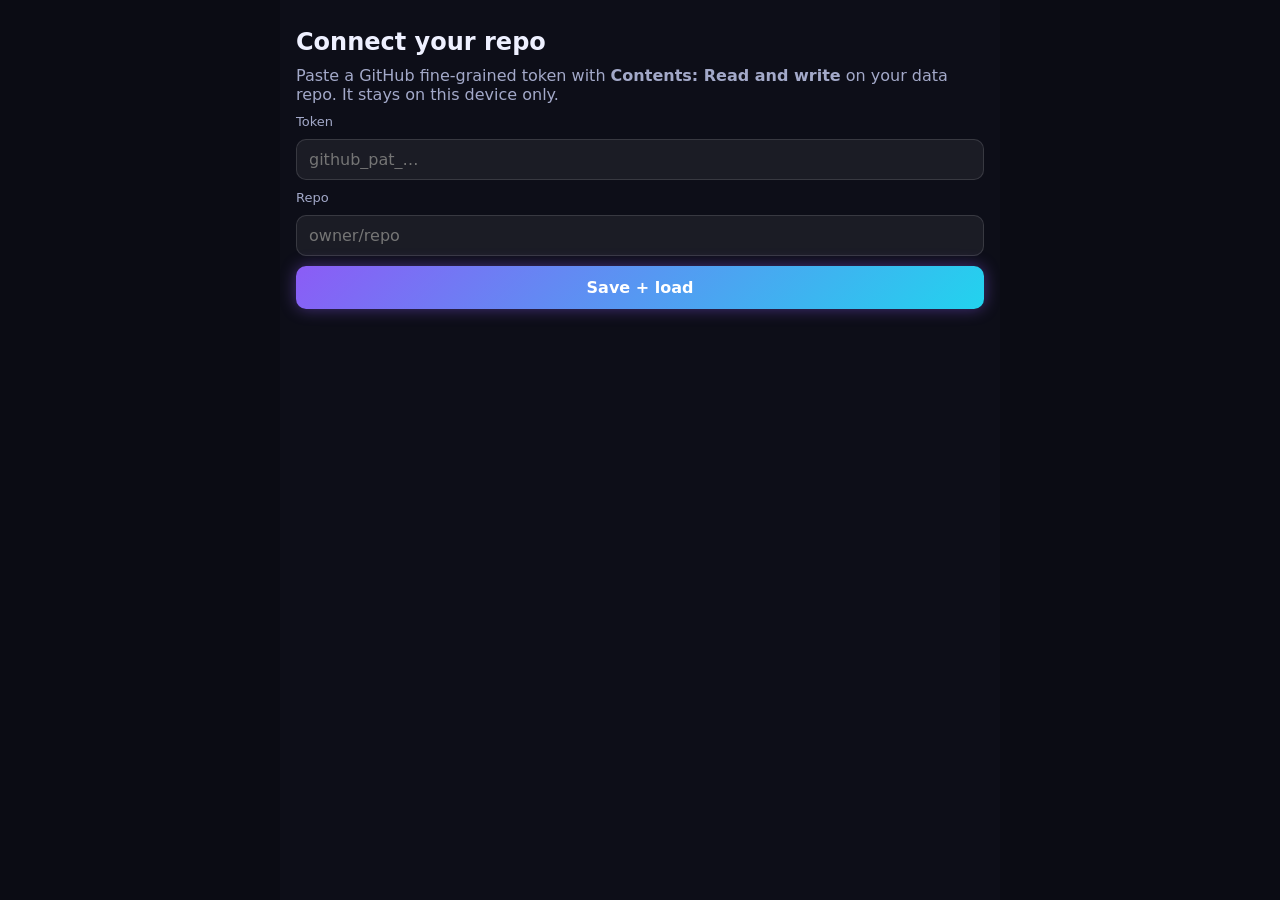
<file: index.html>
<!doctype html>
<html lang="en">
<head>
<meta charset="utf-8">
<meta name="viewport" content="width=device-width, initial-scale=1, viewport-fit=cover">
<meta name="theme-color" content="#0e1113">
<title>Stats</title>
<link rel="manifest" href="manifest.webmanifest">
<link rel="icon" href="icon.svg" type="image/svg+xml">
<link rel="apple-touch-icon" href="icon-192.png">
<link rel="stylesheet" href="style.css">
<link rel="stylesheet" href="v2.css">
</head>
<body>
<header class="top">
  <h1 id="page-title" class="page-title">Today</h1>
  <div class="range" role="group" aria-label="Time range" hidden>
    <button data-range="7" class="on">7d</button>
    <button data-range="30">30d</button>
    <button data-range="all">All</button>
  </div>
  <button id="open-agent" class="icon-btn" aria-label="Agent log">🤖</button>
  <button id="refresh" class="icon-btn" aria-label="Refresh">↻</button>
  <button id="open-settings" class="icon-btn" aria-label="Settings">⚙</button>
</header>
<p id="status" class="status"></p>

<section id="p-today" class="page" aria-label="Today">
  <div id="day-head"></div>
  <div id="upd-card"></div>
  <div id="questions"></div>
  <div id="sched"></div>
  <section id="today" class="today" aria-label="Quick logs"></section>
  <div id="day-body"></div>
</section>
<section id="p-stats" class="page" aria-label="Stats" hidden>
  <main id="cards" class="cards"></main>
</section>
<section id="p-study" class="page" aria-label="Study" hidden>
  <div id="study-sub" class="seg seg-2"></div>
  <div id="study-over" class="cards"></div>
  <section id="graph" class="graph" aria-label="Concept graph" hidden></section>
</section>
<section id="p-notes" class="page" aria-label="Notes" hidden></section>
<section id="p-home" class="page" aria-label="Home" hidden></section>

<div id="savebar"></div>
<nav class="nav" aria-label="Sections">
  <button data-tab="today"><i>☀️</i><span>Today</span></button>
  <button data-tab="stats"><i>📊</i><span>Stats</span></button>
  <button data-tab="study"><i>🎓</i><span>Study</span></button>
  <button data-tab="notes"><i>💭</i><span>Notes</span></button>
  <button data-tab="home"><i>🏠</i><span>Home</span></button>
</nav>

<section id="sheet" class="sheet" hidden></section>
<div id="toast" class="toast" role="status" hidden></div>

<section id="setup" class="sheet" hidden>
  <h2>Connect your repo</h2>
  <p>Paste a GitHub fine-grained token with <b>Contents: Read and write</b> on your data repo. It stays on this device only.</p>
  <label for="token">Token</label>
  <input id="token" type="password" autocomplete="off" placeholder="github_pat_…">
  <label for="repo">Repo</label>
  <input id="repo" type="text" placeholder="owner/repo" autocapitalize="off" autocorrect="off" spellcheck="false">
  <button id="save-token" class="primary">Save + load</button>
</section>

<section id="settings" class="sheet" hidden>
  <h2>Stats layout</h2>
  <div id="layout-pick" class="layout-pick"></div>
  <h2>Quick buttons</h2>
  <p>Ticked = favourite, always on top (as many as you like). ✨ smart ones pop up by themselves when it's their moment; everything else sits behind ＋.</p>
  <ul id="fav-list" class="card-list"></ul>
  <h2>Stats cards</h2>
  <p>Switch cards on/off and move them. Big/Small = full-width card or small tile in the Tiles layout.</p>
  <ul id="card-list" class="card-list"></ul>
  <h2>Theme</h2>
  <div id="theme-pick" class="theme-pick">
    <button data-pick="glass"><i></i>Glass</button>
    <button data-pick="classic"><i></i>Classic</button>
  </div>
  <h2>Connection</h2>
  <button id="change-token">Change token</button>
  <button id="close-settings" class="primary">Done</button>
</section>
<script src="vendor/d3-force.min.js"></script>
<script src="body.js"></script>
<script src="app.js"></script>
<script src="log.js"></script>
<script src="v2.js"></script>
<script src="graph.js"></script>
</body>
</html>
</file>
<file: style.css>
/* Layout: one column of cards, big number left, tiny bar chart under it. Dark first. */
:root {
  --bg: #0e1113; --card: #171b1f; --line: #262c32; --fg: #e9edf0; --muted: #8b96a0;
  --accent: #6fb3d2; --good: #74c69d; --warn: #e9b949; --bad: #ef7a6b;
  --r: 14px; color-scheme: dark;
  font-family: system-ui, -apple-system, "Segoe UI", Roboto, sans-serif;
}
@media (prefers-color-scheme: light) {
  :root { --bg: #f3f5f7; --card: #ffffff; --line: #e1e6ea; --fg: #14191d; --muted: #5f6b75;
    --accent: #2b7aa3; --good: #2f8a5b; --warn: #a87406; --bad: #c4473a; color-scheme: light; }
}
* { box-sizing: border-box; }
[hidden] { display: none !important; }
html, body { margin: 0; background: var(--bg); color: var(--fg); }
body {
  padding: env(safe-area-inset-top, 0) max(16px, env(safe-area-inset-right, 0px)) calc(24px + env(safe-area-inset-bottom, 0px)) max(16px, env(safe-area-inset-left, 0px));
  max-width: 720px; margin-inline: auto; -webkit-tap-highlight-color: transparent;
}
button { font: inherit; color: inherit; background: var(--card); border: 1px solid var(--line); border-radius: 10px; padding: 8px 12px; cursor: pointer; }
button:focus-visible, input:focus-visible { outline: 2px solid var(--accent); outline-offset: 2px; }
.top { display: flex; align-items: center; gap: 6px; padding: 16px 0 8px; position: sticky; top: 0; background: var(--bg); z-index: 2; }
.tabs { display: flex; gap: 6px; margin-right: auto; min-width: 0; }
.tabs button { border: 0; background: transparent; font-size: 20px; font-weight: 650; padding: 4px 4px; color: var(--muted); letter-spacing: -.01em; }
.tabs button.on { color: var(--fg); box-shadow: 0 2px 0 var(--accent); border-radius: 0; }
.range { display: flex; border: 1px solid var(--line); border-radius: 10px; overflow: hidden; }
.range button { border: 0; border-radius: 0; padding: 7px 8px; font-size: 14px; background: transparent; color: var(--muted); }
.range button.on { background: var(--accent); color: var(--bg); font-weight: 600; }
.icon-btn { width: 36px; height: 36px; flex: none; padding: 0; font-size: 18px; }
.status { color: var(--muted); font-size: 12px; margin: 0 0 10px; min-height: 1em; }
.cards { display: grid; gap: 12px; }
.card { background: var(--card); border: 1px solid var(--line); border-radius: var(--r); padding: 14px 16px; display: grid; gap: 4px; }
.card h2 { font-size: 13px; font-weight: 600; color: var(--muted); margin: 0; text-transform: uppercase; letter-spacing: .06em; }
.big { font-size: 40px; font-weight: 650; line-height: 1.05; font-variant-numeric: tabular-nums; letter-spacing: -.02em; }
.big small { font-size: 15px; font-weight: 500; color: var(--muted); margin-left: 3px; letter-spacing: 0; }
.sub { font-size: 13px; color: var(--muted); }
.good { color: var(--good); } .warn { color: var(--warn); } .bad { color: var(--bad); }
.chart { margin-top: 8px; width: 100%; height: 70px; display: block; }
.chart text { fill: var(--muted); font-size: 10px; }
.detail { font-size: 13px; color: var(--fg); min-height: 1.2em; margin-top: 2px; }
.list { list-style: none; padding: 0; margin: 6px 0 0; display: grid; gap: 6px; font-size: 14px; }
.list li { display: flex; justify-content: space-between; gap: 10px; }
.list li span:last-child { color: var(--muted); white-space: nowrap; font-variant-numeric: tabular-nums; }
.sheet { position: fixed; inset: 0; background: var(--bg); z-index: 5; overflow: auto;
  padding: calc(20px + env(safe-area-inset-top, 0px)) max(16px, env(safe-area-inset-right, 0px)) 24px max(16px, env(safe-area-inset-left, 0px)); display: grid; gap: 10px; align-content: start; max-width: 720px; margin-inline: auto; }
.sheet h2 { margin: 8px 0 0; }
.sheet p { color: var(--muted); margin: 0; }
.sheet label { font-size: 13px; color: var(--muted); }
.sheet input { font: inherit; padding: 10px 12px; border-radius: 10px; border: 1px solid var(--line); background: var(--card); color: var(--fg); width: 100%; }
.primary { background: var(--accent); color: var(--bg); border: 0; font-weight: 600; padding: 12px; }
.card-list { list-style: none; padding: 0; margin: 0; display: grid; gap: 6px; }
.card-list li { display: flex; align-items: center; gap: 8px; background: var(--card); border: 1px solid var(--line); border-radius: 10px; padding: 6px 8px; }
.card-list label { flex: 1; display: flex; gap: 10px; align-items: center; color: var(--fg); font-size: 15px; }
.card-list input { width: 20px; height: 20px; }
.card-list button { padding: 4px 10px; }

/* today bar + quick logs */
.today { display: grid; gap: 10px; margin-bottom: 12px; }
.chips { display: flex; flex-wrap: wrap; gap: 6px; }
.chip { font-size: 13px; padding: 4px 10px; border-radius: 999px; background: var(--card); border: 1px solid var(--line); font-variant-numeric: tabular-nums; }
.chip.good { color: var(--good); } .chip.bad { color: var(--bad); } .chip.warn { color: var(--warn); }
.quick { display: grid; grid-template-columns: repeat(auto-fit, minmax(44px, 1fr)); gap: 6px; }
.quick button { display: grid; justify-items: center; gap: 2px; padding: 10px 2px; font-size: 22px; line-height: 1; }
.quick button span { font-size: 10.5px; color: var(--muted); letter-spacing: -.01em; }
.quick button:disabled { opacity: .45; }
.quick button.live { border-color: var(--accent); box-shadow: 0 0 0 1px var(--accent) inset; }
@media (max-width: 360px) { .quick { grid-template-columns: repeat(4, 1fr); } }
.quick button span { white-space: nowrap; overflow: hidden; text-overflow: ellipsis; max-width: 100%; }
.sheet-in { display: grid; gap: 10px; align-content: start; }
.sheet-head { display: flex; align-items: center; justify-content: space-between; gap: 8px; }
.sheet select, .sheet input[type=date] { font: inherit; padding: 10px 12px; border-radius: 10px; border: 1px solid var(--line); background: var(--card); color: var(--fg); width: 100%; }
.sheet input[type=range] { width: 100%; accent-color: var(--accent); }
.check { display: flex; align-items: center; gap: 10px; color: var(--fg) !important; font-size: 15px !important; }
.check input { width: 20px; height: 20px; }
.stepper { display: grid; grid-template-columns: auto 44px 1fr 44px; align-items: center; gap: 6px; }
.stepper .lbl { font-size: 13px; color: var(--muted); min-width: 34px; }
.stepper button { padding: 8px 0; font-size: 18px; }
.stepper input { text-align: center; font-size: 18px; font-variant-numeric: tabular-nums; padding: 8px 4px !important; }
.pick { display: grid; grid-template-columns: repeat(3, 1fr); gap: 8px; }
.pick button { padding: 18px 0; font-size: 20px; font-weight: 600; }
.ex { background: var(--card); border: 1px solid var(--line); border-radius: var(--r); padding: 12px; display: grid; gap: 6px; }
.ex-head { display: flex; justify-content: space-between; gap: 8px; align-items: baseline; }
.set-row { display: grid; gap: 6px; }
.primary.small { padding: 10px; }
.add-ex { display: grid; grid-template-columns: 1fr; gap: 6px; }
.ghost { background: transparent; color: var(--muted); }
.toast { position: fixed; left: 50%; transform: translateX(-50%); bottom: calc(16px + env(safe-area-inset-bottom, 0px)); background: var(--fg); color: var(--bg); padding: 10px 14px; border-radius: 12px; font-size: 14px; z-index: 9; max-width: calc(100% - 32px); }
.stepper input::-webkit-outer-spin-button, .stepper input::-webkit-inner-spin-button { -webkit-appearance: none; margin: 0; }
.stepper input { -moz-appearance: textfield; }

/* unsaved list */
.unsaved { background: var(--card); border: 1px solid var(--warn); border-radius: var(--r); padding: 12px; display: grid; gap: 8px; }
.unsaved-head { display: flex; align-items: center; gap: 8px; }
.badge { background: var(--warn); color: var(--bg); border-radius: 999px; padding: 1px 8px; font-size: 12px; font-weight: 700; }
.unsaved ul { list-style: none; margin: 0; padding: 0; display: grid; gap: 4px; font-size: 14px; }
.unsaved li, .entries li { display: flex; justify-content: space-between; align-items: center; gap: 8px; }
.unsaved .x { background: transparent; border: 0; color: var(--muted); padding: 2px 8px; }
.entries button { padding: 4px 10px; }

/* streak calendar (Duolingo-ish): earned = orange, joined by a band; golden week row = gold */
:root { --fire: #ff9f43; --gold: #f5c542; }
@media (prefers-color-scheme: light) { :root { --fire: #e07b10; --gold: #b8860b; } }
.fire { color: var(--fire); } .chip.fire { color: var(--fire); border-color: var(--fire); }
.cal { display: grid; gap: 4px; margin-top: 8px; }
.cal-head { display: flex; align-items: center; justify-content: space-between; }
.cal-head b { font-size: 15px; } .gold-t { color: var(--gold); }
.cal-nav { padding: 4px 12px; } .cal-nav:disabled { opacity: .3; }
.cal-row { display: grid; grid-template-columns: repeat(7, 1fr); border-radius: 999px; padding: 2px 0; }
.cal-row.dow span { text-align: center; font-size: 11px; color: var(--muted); }
.cal-row.gold { background: color-mix(in srgb, var(--gold) 22%, transparent); box-shadow: 0 0 0 1px var(--gold) inset; }
.cal-day { aspect-ratio: 1; max-height: 42px; border: 0; border-radius: 999px; padding: 0; margin: 0 auto; width: 100%; max-width: 42px; background: transparent; font-size: 13px; font-variant-numeric: tabular-nums; color: var(--muted); position: relative; }
.cal-day.out { visibility: hidden; }
.cal-day.on { background: var(--fire); color: #1a1004; font-weight: 700; }
.cal-row.gold .cal-day.on { background: var(--gold); }
.cal-day.frz { background: color-mix(in srgb, var(--accent) 45%, transparent); color: var(--fg); }
.cal-day.off { color: var(--fg); opacity: .55; }
.cal-day.future, .cal-day.pre { opacity: .3; }
.cal-day.now { box-shadow: 0 0 0 2px var(--fire); }
.cal-day.jl { border-top-left-radius: 0; border-bottom-left-radius: 0; max-width: none; }
.cal-day.jr { border-top-right-radius: 0; border-bottom-right-radius: 0; max-width: none; }

/* update tab */
.update { display: grid; gap: 12px; }
.upd-head { display: flex; align-items: center; justify-content: space-between; gap: 8px; }
.upd-head b { font-size: 16px; }
.headline { margin: 0; font-size: 18px; font-weight: 650; }
.stale { margin: 0; padding: 8px 12px; border-radius: 10px; border: 1px solid var(--warn); color: var(--warn); font-size: 14px; }
.card.upd h3 { font-size: 13px; margin: 8px 0 0; color: var(--fg); }
.upd-list li { align-items: baseline; }
.upd-list li span:first-child { color: var(--fg); }
.upd-list li.good span:first-child { color: var(--good); } .upd-list li.warn span:first-child { color: var(--warn); }
.upd-list li.bad span:first-child { color: var(--bad); } .upd-list li.muted span:first-child { color: var(--muted); }
.upd-list li.focus span:first-child { color: var(--accent); font-weight: 600; }
.upd-list .meta { color: var(--muted); font-size: 13px; text-align: right; }
.focus { margin: 4px 0 0; font-size: 16px; font-weight: 600; color: var(--accent); }

/* update tab on phones (2026-10-26): text wraps, meta goes under the text, no sideways scroll, bigger text */
.card.upd { grid-template-columns: minmax(0, 1fr); }
/* a meta-less item's only span is also :last-child, which .list made nowrap → the culprit */
.upd-list li span, .upd-list li span:last-child { white-space: normal; min-width: 0; overflow-wrap: anywhere; }
.upd-list li:not(:has(span)) { display: block; overflow-wrap: anywhere; }
@media (max-width: 560px) {
  .upd-list { font-size: 16px; gap: 10px; line-height: 1.35; }
  .upd-list li { flex-direction: column; gap: 1px; }
  .upd-list .meta { text-align: left; font-size: 14px; }
  .update .sub { font-size: 14px; }
  .headline { font-size: 19px; line-height: 1.3; }
  .focus { font-size: 17px; line-height: 1.35; }
}

/* card header with a button (piano), timer, theme picker */
.card-head { display: flex; align-items: center; justify-content: space-between; gap: 8px; }
.card-btn { padding: 6px 12px; font-size: 14px; font-weight: 650; background: var(--accent); color: var(--bg); border: 0; }
.card-btn.live { background: var(--bad); color: #fff; }
.timer { font-size: 56px; font-weight: 700; text-align: center; margin: 8px 0 0 !important; color: var(--fg) !important; font-variant-numeric: tabular-nums; }
.big-btn { padding: 16px; font-size: 18px; }
.sheet h3 { margin: 10px 0 0; font-size: 15px; }
.theme-pick { display: grid; grid-template-columns: 1fr 1fr; gap: 8px; }
.theme-pick button { padding: 14px 8px; display: grid; gap: 6px; justify-items: center; font-weight: 600; }
.theme-pick button.on { border-color: var(--accent); box-shadow: 0 0 0 1px var(--accent) inset; }
.theme-pick i { width: 100%; height: 34px; border-radius: 8px; display: block; }
.theme-pick [data-pick=glass] i { background: radial-gradient(120% 120% at 0% 0%, #3b1f6b, transparent 60%), radial-gradient(100% 100% at 100% 100%, #0f4d63, transparent 60%), #0b0c14; }
.theme-pick [data-pick=classic] i { background: #171b1f; border: 1px solid #262c32; }

/* ---------- glass theme (default): always dark, frosted cards, purple→cyan gradients ---------- */
:root[data-theme=glass] {
  --bg: #0b0c14; --card: rgba(255,255,255,.06); --line: rgba(255,255,255,.13); --fg: #eef0ff; --muted: #a3a9c9;
  --accent: #22d3ee; --good: #5eead4; --warn: #fbbf24; --bad: #fb7185; --fire: #ff9f43; --gold: #f5c542;
  --grad: linear-gradient(135deg, #8b5cf6, #22d3ee); --r: 22px; color-scheme: dark;
}
[data-theme=glass] body {
  background: radial-gradient(120% 55% at 0% 0%, #3b1f6b 0%, transparent 60%), radial-gradient(100% 45% at 100% 25%, #0f4d63 0%, transparent 60%), #0b0c14;
  background-attachment: fixed;
}
[data-theme=glass] button { background: rgba(255,255,255,.07); border-color: var(--line); }
[data-theme=glass] .top { background: rgba(11,12,20,.55); backdrop-filter: blur(16px); -webkit-backdrop-filter: blur(16px); margin-inline: -16px; padding-inline: 16px; }
[data-theme=glass] .tabs button { background: transparent; }
[data-theme=glass] .tabs button.on { background: linear-gradient(90deg, #c4b5fd, #67e8f9); -webkit-background-clip: text; background-clip: text; color: transparent; box-shadow: none; }
[data-theme=glass] .range { background: rgba(255,255,255,.06); }
[data-theme=glass] .range button { background: transparent; }
[data-theme=glass] .range button.on, [data-theme=glass] .primary, [data-theme=glass] .card-btn { background: var(--grad); color: #fff; box-shadow: 0 0 16px rgba(139,92,246,.45); }
[data-theme=glass] .card-btn.live { background: linear-gradient(135deg, #f43f5e, #fb923c); box-shadow: 0 0 16px rgba(244,63,94,.5); }
[data-theme=glass] .card, [data-theme=glass] .ex, [data-theme=glass] .unsaved {
  background: linear-gradient(160deg, rgba(255,255,255,.085), rgba(255,255,255,.025));
  backdrop-filter: blur(14px); -webkit-backdrop-filter: blur(14px);
  box-shadow: 0 8px 30px rgba(0,0,0,.35), inset 0 1px 0 rgba(255,255,255,.12);
}
[data-theme=glass] .card { padding: 16px 18px; }
[data-theme=glass] .unsaved { border-color: var(--warn); }
[data-theme=glass] .card h2 { letter-spacing: .08em; }
[data-theme=glass] .big { font-weight: 700; }
[data-theme=glass] .chip { background: rgba(255,255,255,.07); backdrop-filter: blur(8px); -webkit-backdrop-filter: blur(8px); }
[data-theme=glass] .quick button { border-radius: 16px; }
[data-theme=glass] .quick button.live { border-color: #f43f5e; box-shadow: 0 0 14px rgba(244,63,94,.45); }
[data-theme=glass] .sheet { background: #0d0e18; }
[data-theme=glass] .sheet input, [data-theme=glass] .sheet select { background: rgba(255,255,255,.06); }
[data-theme=glass] .toast { background: #eef0ff; color: #0b0c14; }
[data-theme=glass] .chart rect.bar { filter: drop-shadow(0 0 3px rgba(34,211,238,.45)); transform-origin: bottom; transform-box: fill-box; animation: grow .6s cubic-bezier(.2,.8,.2,1) both; }
[data-theme=glass] .cal-day.on { box-shadow: 0 0 10px rgba(255,159,67,.45); }
[data-theme=glass] .timer { background: linear-gradient(90deg, #c4b5fd, #67e8f9); -webkit-background-clip: text; background-clip: text; color: transparent !important; }
@keyframes grow { from { transform: scaleY(0); } to { transform: scaleY(1); } }
@media (prefers-reduced-motion: reduce) { [data-theme=glass] .chart rect.bar { animation: none; } }

/* habit sheets: tick buttons + 1–5 scale */
.ticks { display: grid; gap: 8px; }
.tick { text-align: left; padding: 14px; font-size: 16px; display: flex; justify-content: space-between; align-items: center; gap: 8px; }
.tick small { color: var(--muted); font-size: 12px; }
.tick.on { border-color: var(--good); color: var(--good); opacity: .8; }
.scale { display: grid; grid-template-columns: repeat(5, 1fr); gap: 6px; }
.scale button { padding: 12px 0; font-size: 17px; font-weight: 600; }
.scale button.on { background: var(--accent); color: var(--bg); border-color: var(--accent); }
.quick button.done { border-color: var(--good); }
[data-theme=glass] .scale button.on { background: var(--grad); color: #fff; }
.sheet .good { color: var(--good); } .sheet .bad { color: var(--bad); }

/* ---------- declutter (2026-10-28): one quick row, Save pill, layouts, detail sheets ---------- */
.quick { grid-template-columns: repeat(6, minmax(0, 1fr)) !important; }
.quick button { position: relative; }
.quick .bdg { position: absolute; top: -6px; right: -4px; font-size: 10px; font-weight: 700; line-height: 1; padding: 3px 5px; border-radius: 999px; background: var(--accent); color: var(--bg); font-style: normal; }
.quick .done .bdg { background: var(--good); }
.quick .live .bdg { background: var(--bad); color: #fff; }
.quick .sp { position: absolute; bottom: 2px; right: 4px; font-size: 9px; font-style: normal; }
.quick button.smart { border-style: dashed; }
.quick .plus { font-size: 22px; font-weight: 700; background: var(--accent); color: var(--bg); border: 0; }
[data-theme=glass] .quick .plus { background: var(--grad); color: #fff; }
.quick.all { margin-top: 4px; }
@media (max-width: 360px) { .quick { grid-template-columns: repeat(5, minmax(0, 1fr)) !important; } }
.waiting { margin: 0; font-size: 12px; color: var(--muted); }
.save-pill { position: fixed; left: 50%; transform: translateX(-50%); bottom: calc(18px + env(safe-area-inset-bottom, 0px)); z-index: 4; border-radius: 999px; padding: 11px 20px; font-weight: 700; font-size: 15px; background: var(--warn); color: #1a1004; border: 0; box-shadow: 0 6px 24px rgba(0,0,0,.45); }
[data-theme=glass] .save-pill { background: var(--grad); color: #fff; box-shadow: 0 6px 24px rgba(139,92,246,.55); }
.unsaved-list li { display: flex; justify-content: space-between; align-items: center; }
.unsaved-list .x { background: transparent; border: 0; color: var(--muted); }
.sheet textarea { font: inherit; padding: 10px 12px; border-radius: 10px; border: 1px solid var(--line); background: var(--card); color: var(--fg); width: 100%; resize: vertical; }
.sheet input[type=time] { font: inherit; padding: 10px 12px; border-radius: 10px; border: 1px solid var(--line); background: var(--card); color: var(--fg); width: 100%; }
body { padding-bottom: 90px; }

.tiles { display: grid; grid-template-columns: repeat(2, minmax(0, 1fr)); gap: 10px; }
.tile { background: var(--card); border: 1px solid var(--line); border-radius: var(--r); padding: 11px 12px; display: grid; gap: 2px; align-content: start; cursor: pointer; min-width: 0; }
.tile h2 { font-size: 11px; font-weight: 600; color: var(--muted); margin: 0; text-transform: uppercase; letter-spacing: .06em; white-space: nowrap; overflow: hidden; text-overflow: ellipsis; }
.tile .big { font-size: 24px; white-space: nowrap; overflow: hidden; text-overflow: ellipsis; }
.tile .big small { font-size: 11px; }
.tile .chart { height: 26px; margin-top: 4px; pointer-events: none; }
.card { cursor: pointer; }
.row-card { display: flex; align-items: center; gap: 8px; background: var(--card); border: 1px solid var(--line); border-radius: var(--r); padding: 12px 14px; cursor: pointer; }
.rc-t { flex: 1; font-size: 15px; } .rc-v { font-size: 18px; font-weight: 700; font-variant-numeric: tabular-nums; white-space: nowrap; } .rc-v small { font-size: 12px; color: var(--muted); font-weight: 500; margin-left: 3px; }
.chev { color: var(--muted); font-size: 18px; }
.seg { display: grid; grid-template-columns: repeat(4, 1fr); gap: 4px; padding: 3px; border: 1px solid var(--line); border-radius: 12px; background: var(--card); }
.seg button { border: 0; background: transparent; padding: 7px 0; font-size: 13px; color: var(--muted); }
.seg button.on { background: var(--line); color: var(--fg); font-weight: 600; }
.layout-pick { display: grid; grid-template-columns: 1fr 1fr; gap: 8px; }
.layout-pick button.on, .card-list .sz { font-weight: 600; }
.layout-pick button.on { border-color: var(--accent); box-shadow: 0 0 0 1px var(--accent) inset; }
.card-list .sz { min-width: 58px; font-size: 13px; }
.card-list small { color: var(--muted); }
[data-theme=glass] .tile, [data-theme=glass] .row-card, [data-theme=glass] .seg {
  background: linear-gradient(160deg, rgba(255,255,255,.085), rgba(255,255,255,.025)); backdrop-filter: blur(14px); -webkit-backdrop-filter: blur(14px);
  box-shadow: 0 8px 30px rgba(0,0,0,.35), inset 0 1px 0 rgba(255,255,255,.12); }
[data-theme=glass] .tile { border-radius: 18px; }
.dh { font-size: 14px; margin: 14px 0 2px !important; }
.dl { font-size: 14px; } .dl li { border-bottom: 1px solid var(--line); padding-bottom: 5px; }
.dl li span:first-child { min-width: 0; overflow-wrap: anywhere; } .dl small { color: var(--muted); }
.grid-t { width: 100%; border-collapse: collapse; font-size: 14px; margin-top: 8px; }
.grid-t th { color: var(--muted); font-weight: 600; font-size: 12px; text-align: center; }
.grid-t td { text-align: center; padding: 4px 0; border-bottom: 1px solid var(--line); } .grid-t td:first-child { text-align: left; }
.sheet .big { font-size: 40px; font-weight: 700; } .sheet .big small { font-size: 15px; color: var(--muted); margin-left: 3px; font-weight: 500; }
.sheet .chart { height: 90px; }
.tiles > .tile:last-child:nth-child(odd) { grid-column: span 2; }
.toast { bottom: calc(76px + env(safe-area-inset-bottom, 0px)) !important; }

/* ---------- gym (2026-11-02): exercise picker, session history cards, progress line ---------- */
.exp { display: grid; gap: 8px; }
.exp-grid { display: grid; grid-template-columns: repeat(2, minmax(0, 1fr)); gap: 8px; }
.exp-b { display: grid; gap: 3px; text-align: left; padding: 12px; min-height: 64px; align-content: start; min-width: 0; }
.exp-b b { font-size: 15px; font-weight: 650; overflow-wrap: anywhere; }
.exp-b small { font-size: 12px; color: var(--muted); font-variant-numeric: tabular-nums; overflow-wrap: anywhere; }
.exp-b.on { border-color: var(--accent); box-shadow: 0 0 0 1px var(--accent) inset; }
.exp-new { border-style: dashed; border-color: var(--accent); grid-column: 1 / -1; }
.exp-new b { color: var(--accent); }
.exp.compact .exp-b { min-height: 0; padding: 8px 10px; }
.exp.compact .exp-b b { font-size: 13px; }
.exp-res:empty { display: none; }
.gp-chart { display: grid; gap: 4px; }
.gp-name { color: var(--fg) !important; font-size: 14px; }
.lchart { width: 100%; height: auto; display: block; }
.lchart text { fill: var(--muted); font-size: 10px; font-variant-numeric: tabular-nums; }
[data-theme=glass] .exp-b.on { border-color: #8b5cf6; box-shadow: 0 0 12px rgba(139,92,246,.45); }
/* gym round 2: grouped picker */
.card .dh { margin-top: 12px !important; }
.exp-groups { display: grid; gap: 6px; }
.exp-g { border: 1px solid var(--line); border-radius: 12px; background: var(--card); }
.exp-g summary { padding: 12px 14px; font-weight: 650; font-size: 15px; cursor: pointer; list-style: none; display: flex; justify-content: space-between; }
.exp-g summary::-webkit-details-marker { display: none; }
.exp-g summary::after { content: '›'; color: var(--muted); transition: transform .15s; }
.exp-g[open] summary::after { transform: rotate(90deg); }
.exp-g summary small { color: var(--muted); font-weight: 500; margin-left: auto; margin-right: 10px; }
.exp-g .exp-grid { padding: 0 8px 8px; }
.exp-b.sm { min-height: 0; padding: 9px 10px; }
.exp-b.sm b { font-size: 14px; }
/* round 3: study bar → that day's panel */
.chart.has-sel rect.bar:not(.sel) { opacity: .35; }
.chart rect.bar.sel { opacity: 1; }
.study-day:empty { display: none; }
.study-items { margin: 4px 0 0; padding-left: 18px; display: grid; gap: 6px; font-size: 14px; line-height: 1.35; }
.study-items li { overflow-wrap: anywhere; }

/* ---------- round 4 (2026-11-02): Training card + sheet, body pictures, Strong-style set tables, long-press drag ---------- */
:root { --body: #343c44; --run: var(--good); }
@media (prefers-color-scheme: light) { :root { --body: #b7c0c8; } }
:root[data-theme=glass] { --body: rgba(255,255,255,.15); --run: #a78bfa; }
/* tiny body icon: that muscle group lit, the rest grey */
.micon { width: 18px; height: 40px; flex: none; display: block; }
.micon polygon, .heat polygon { fill: var(--body); }
.micon .on { fill: var(--accent); }
/* front/back heatmap: darker = more sets in the last 7 days, 0 = grey */
.body-map { display: grid; grid-template-columns: 1fr 1fr; gap: 12px; justify-items: center; margin-top: 8px; }
.heat { width: 100%; max-width: 150px; height: auto; display: block; }
.heat .h1, .heat-key .k1 { fill: color-mix(in srgb, var(--accent) 35%, var(--body)); background: color-mix(in srgb, var(--accent) 35%, var(--body)); }
.heat .h2, .heat-key .k2 { fill: color-mix(in srgb, var(--accent) 60%, var(--body)); background: color-mix(in srgb, var(--accent) 60%, var(--body)); }
.heat .h3, .heat-key .k3 { fill: color-mix(in srgb, var(--accent) 82%, var(--body)); background: color-mix(in srgb, var(--accent) 82%, var(--body)); }
.heat .h4, .heat-key .k4 { fill: var(--accent); background: var(--accent); }
[data-theme=glass] .heat .h4 { filter: drop-shadow(0 0 2px rgba(34,211,238,.6)); }
.heat-key { display: flex; align-items: center; justify-content: center; gap: 4px; font-size: 12px; color: var(--muted); margin-top: 4px; }
.heat-key i { width: 18px; height: 10px; border-radius: 3px; display: block; }
.heat-key .k0 { background: var(--body); }
.heat-key span:first-child { margin-right: 2px; } .heat-key span:last-child { margin-left: 2px; }
.mlist { list-style: none; margin: 8px 0 0; padding: 0; display: grid; grid-template-columns: repeat(2, minmax(0, 1fr)); gap: 0 14px; font-size: 14px; }
.mlist li { display: flex; align-items: center; gap: 8px; border-top: 1px solid var(--line); padding: 3px 0; min-width: 0; }
.mlist .micon { height: 36px; width: 17px; }
.mlist span { flex: 1; min-width: 0; }
.mlist b { font-variant-numeric: tabular-nums; }
/* set tables (Strong/Hevy): Set | (Previous) | kg | Reps, best set tinted */
.st { width: 100%; table-layout: fixed; border-collapse: collapse; font-size: 14px; font-variant-numeric: tabular-nums; }
.st th { font-size: 12px; font-weight: 600; color: var(--muted); text-align: center; padding: 2px 4px 4px; }
.st td { text-align: center; padding: 6px 4px; border-top: 1px solid var(--line); }
.st td:first-child, .st th:first-child { width: 2.8em; color: var(--muted); }
.st .prev { color: var(--muted); }
.st tr.best td { background: color-mix(in srgb, var(--accent) 13%, transparent); font-weight: 650; }
.st tr.best td:first-child { box-shadow: inset 3px 0 0 var(--accent); color: var(--accent); }
.st.log tr.todo td { color: var(--muted); opacity: .8; }
.st.log td:last-child, .st.log th:last-child { width: 44px; padding: 0; }
.st .x { width: 44px; height: 36px; background: transparent !important; border: 0; color: var(--muted); padding: 0; font-size: 13px; }
.st.rt td:first-child, .st.rt th:first-child { width: auto; color: var(--fg); }
.st.rt th:first-child { color: var(--muted); }
.exb { display: grid; gap: 4px; margin-top: 10px; }
.exb-h { display: flex; align-items: center; gap: 8px; font-size: 15px; }
.exb-h .micon { height: 36px; width: 17px; }
.exb .sub { margin: 0; }
.train-day:empty { display: none; }
.train-day { display: grid; gap: 2px; }
/* training calendar: gym = accent, run = green, both = split */
.cal-day.t-gym, .cal-key .t-gym { background: var(--accent); color: var(--bg); font-weight: 700; }
.cal-day.t-run, .cal-key .t-run { background: var(--run); color: var(--bg); font-weight: 700; }
.cal-day.t-both, .cal-key .t-both { background: linear-gradient(135deg, var(--accent) 50%, var(--run) 50%); color: var(--bg); font-weight: 700; }
.cal-day.t-rest { color: var(--fg); opacity: .55; }
.cal-day.t-future { opacity: .3; }
.tcal .cal-day.now { box-shadow: 0 0 0 2px var(--muted); }
.tcal .cal-day.sel.sel { box-shadow: 0 0 0 2px var(--bg), 0 0 0 4px var(--fg); opacity: 1; }
.cal-key { display: flex; align-items: center; gap: 12px; flex-wrap: wrap; font-size: 12px; color: var(--muted); margin-top: 4px; }
.cal-key i { display: inline-block; width: 10px; height: 10px; border-radius: 999px; margin-right: 5px; vertical-align: -1px; }
.cal-key .sub { margin-left: auto; font-size: 12px; }
[data-theme=glass] .cal-day.t-gym { box-shadow: 0 0 10px rgba(34,211,238,.4); }
[data-theme=glass] .cal-day.t-run { box-shadow: 0 0 10px rgba(167,139,250,.45); }
.tday { display: grid; gap: 2px; }
/* training sheet sections */
.tsecs { display: grid; gap: 6px; }
.tsec { display: grid; gap: 4px; align-content: start; }
.tsec + .tsec { border-top: 1px solid var(--line); padding-top: 4px; }
/* progress rows: icon · name · sparkline · best; tap = chart in place */
.pg-h { font-size: 12px; font-weight: 600; color: var(--muted); margin: 10px 0 0; }
.pr { border-top: 1px solid var(--line); }
.pr .pr-b { width: 100%; display: grid; grid-template-columns: auto minmax(0, 1fr) 56px auto; align-items: center; gap: 10px; background: transparent; border: 0; border-radius: 0; padding: 6px 2px; min-height: 52px; text-align: left; box-shadow: none; }
.pr-b .micon { height: 40px; width: 18px; }
.pr-n { display: grid; font-size: 15px; font-weight: 600; overflow-wrap: anywhere; }
.pr-n small { font-size: 12px; color: var(--muted); font-weight: 400; }
.spark { width: 56px; height: 22px; display: block; overflow: visible; }
.spark polyline { fill: none; stroke: var(--accent); stroke-width: 1.8; stroke-linejoin: round; stroke-linecap: round; vector-effect: non-scaling-stroke; }
.spark circle { fill: var(--accent); }
.pr-v { font-size: 13px; font-variant-numeric: tabular-nums; white-space: nowrap; text-align: right; }
.pr.open .pr-v { color: var(--accent); }
.pr-c { display: grid; gap: 4px; padding: 0 0 10px; }
.pr-c:empty { display: none; }
/* logging: body icon in the exercise header + folder header, last time's mini table on folder cards */
.ex-head { align-items: center; justify-content: flex-start; gap: 8px; }
.ex-head b { flex: 1; min-width: 0; overflow-wrap: anywhere; }
.ex-head .micon { height: 40px; width: 18px; }
.exp-g summary { align-items: center; gap: 10px; min-height: 56px; padding: 6px 14px; justify-content: flex-start; }
.exp-g summary .micon { height: 44px; width: 20px; }
.g-n { display: grid; }
.exp-g summary .g-n small { margin: 0; font-size: 12px; font-weight: 400; }
.g-w { margin-left: auto; font-size: 13px; color: var(--muted); font-weight: 500; white-space: nowrap; }
.g-w.zero { color: var(--bad); }
.mt { display: grid; grid-template-columns: auto 1fr 1fr; gap: 1px 10px; font-size: 12px; font-variant-numeric: tabular-nums; margin-top: 4px; }
.mt i { font-style: normal; color: var(--fg); }
.mt i:nth-child(-n+3) { color: var(--muted); font-size: 11px; }
/* long-press drag (main cards + training sections) */
#cards [data-id], .tsec { -webkit-user-select: none; user-select: none; -webkit-touch-callout: none; }
.lifted { transform: scale(1.04); box-shadow: 0 18px 44px rgba(0,0,0,.5) !important; transition: transform .15s ease, box-shadow .15s ease; cursor: grabbing; }
.tsec.lifted { background: var(--card); border-radius: 12px; }
[data-theme=glass] .tsec.lifted { background: #171a2c; }
[data-theme=glass] .tile.lifted, [data-theme=glass] .card.lifted, [data-theme=glass] .row-card.lifted { background: #1a1d30; }
.drag-ph { background: transparent !important; border: 2px dashed var(--line) !important; box-shadow: none !important; backdrop-filter: none !important; -webkit-backdrop-filter: none !important; }
@media (prefers-reduced-motion: reduce) { .lifted { transition: none; } }
.st tr.best td.prev { font-weight: 400; }

/* ---------- graph tab ---------- */
body.graph-on { max-width: none; padding-bottom: 0; }
body.graph-on .top { max-width: none; }
.graph { display: grid; grid-template-rows: auto auto 1fr; gap: 8px; height: calc(100dvh - 100px - env(safe-area-inset-top, 0px)); min-height: 320px; }
.g-bar { display: flex; gap: 6px; }
.g-search { flex: 1; min-width: 0; font: inherit; padding: 8px 12px; border-radius: 10px; border: 1px solid var(--line); background: var(--card); color: var(--fg); }
.g-chips { display: flex; gap: 6px; overflow-x: auto; scrollbar-width: none; }
.g-chips .chip { white-space: nowrap; cursor: pointer; }
.g-chips .chip small { color: var(--muted); }
.g-chips .chip.off { opacity: .4; text-decoration: line-through; }
.g-stage { position: relative; min-height: 0; border: 1px solid var(--line); border-radius: var(--r); overflow: hidden; background: var(--card); }
.g-stage canvas { display: block; touch-action: none; cursor: grab; }
.g-legend { position: absolute; left: 10px; bottom: 8px; font-size: 11px; color: var(--muted); pointer-events: none; }
.g-legend .muted { color: var(--muted); }
.g-list { margin: 4px 0 0; padding-left: 20px; display: grid; gap: 6px; font-size: 14px; }
.g-claim { font-size: 16px; color: var(--fg) !important; line-height: 1.4; }
.g-slider { display: grid; grid-template-columns: 1fr auto; gap: 4px 8px; align-items: center; }
.g-slider input { grid-column: 1 / -1; width: 100%; padding: 0 !important; }
.g-check { display: flex; gap: 8px; align-items: center; }
.g-check input { width: 20px !important; height: 20px; }
.g-depth { grid-template-columns: repeat(3, 1fr); }

.chip.muted { color: var(--muted); }
[data-theme=glass] .g-stage { background: rgba(255,255,255,.03); backdrop-filter: blur(6px); -webkit-backdrop-filter: blur(6px); }
[data-theme=glass] .g-search { background: rgba(255,255,255,.06); }
</file>
<file: v2.css>
/* v2: bottom navigation + the new pages. Loaded after style.css. */
body { padding-bottom: calc(96px + env(safe-area-inset-bottom, 0px)); }
.page-title { font-size: 22px; font-weight: 700; margin: 0 auto 0 0; letter-spacing: -.01em; }
.page { display: grid; gap: 12px; align-content: start; }
.nav { position: fixed; left: 0; right: 0; bottom: 0; z-index: 4; display: grid; grid-template-columns: repeat(5, 1fr); gap: 2px;
  padding: 6px max(8px, env(safe-area-inset-left, 0px)) calc(6px + env(safe-area-inset-bottom, 0px)) max(8px, env(safe-area-inset-right, 0px));
  background: color-mix(in srgb, var(--bg) 88%, transparent); backdrop-filter: blur(14px); -webkit-backdrop-filter: blur(14px); border-top: 1px solid var(--line); }
.nav button { border: 0; background: transparent; display: grid; justify-items: center; gap: 1px; padding: 6px 0 4px; border-radius: 12px; color: var(--muted); }
.nav button i { font-style: normal; font-size: 21px; line-height: 1.1; filter: grayscale(.7); opacity: .75; }
.nav button span { font-size: 11px; font-weight: 600; }
.nav button.on { color: var(--fg); background: color-mix(in srgb, var(--accent) 16%, transparent); }
.nav button.on i { filter: none; opacity: 1; }
@media (min-width: 760px) { .nav { max-width: 720px; margin-inline: auto; border: 1px solid var(--line); border-bottom: 0; border-radius: 16px 16px 0 0; } }
.save-pill { bottom: calc(78px + env(safe-area-inset-bottom, 0px)) !important; }
.toast { bottom: calc(132px + env(safe-area-inset-bottom, 0px)) !important; }
.seg.seg-2 { grid-template-columns: repeat(2, 1fr); }
.seg.seg-4 { grid-template-columns: repeat(4, 1fr); }
.btn-link { display: block; text-align: center; padding: 10px; border: 1px solid var(--line); border-radius: 10px; color: var(--fg); text-decoration: none; background: var(--card); }
.pad { padding: 2px 4px; }
.sec-h { margin: 4px 2px -4px; font-size: 13px; text-transform: uppercase; letter-spacing: .06em; color: var(--muted); font-weight: 600; }
.sec-h small { color: var(--accent); margin-left: 4px; }

/* Today */
.day-head { display: flex; align-items: center; gap: 8px; flex-wrap: wrap; }
.day-btn { display: flex; align-items: baseline; gap: 6px; font-size: 19px; padding: 6px 12px; }
.day-btn i { font-style: normal; color: var(--muted); font-size: 13px; }
.fire-chip { color: var(--fire, #f59e0b); border-color: var(--fire, #f59e0b); }
button.chip { cursor: pointer; }
.upd-mini { position: relative; padding-right: 34px; }
.upd-mini.new { border-color: var(--accent); }
.upd-mini .upd-line { margin: 0; font-size: 14.5px; line-height: 1.35; display: -webkit-box; -webkit-line-clamp: 3; -webkit-box-orient: vertical; overflow: hidden; }
.upd-mini .chev { position: absolute; right: 14px; top: 50%; transform: translateY(-50%); color: var(--muted); font-size: 20px; }
.q-card { cursor: default; gap: 10px; border-color: color-mix(in srgb, var(--accent) 55%, var(--line)); }
.q-top { display: flex; gap: 8px; align-items: flex-start; justify-content: space-between; }
.q-top p { margin: 0; font-size: 15px; line-height: 1.35; }
.q-top .x { flex: none; font-size: 12px; padding: 4px 8px; color: var(--muted); background: transparent; }
.q-from { font-size: 10.5px; text-transform: uppercase; letter-spacing: .06em; color: var(--accent); border: 1px solid var(--accent); border-radius: 999px; padding: 1px 6px; vertical-align: 1px; }
.q-row { display: flex; gap: 8px; }
.q-row.wrap { flex-wrap: wrap; }
.q-row button { flex: 1; padding: 11px 8px; font-weight: 600; min-width: 0; }
.q-row input { flex: 2; min-width: 0; font: inherit; padding: 10px 12px; border-radius: 10px; border: 1px solid var(--line); background: var(--bg); color: var(--fg); }
.q-row .primary { flex: 0 0 64px; }
.q-card .q-type { justify-self: start; margin-top: -4px; padding: 2px 0; border: 0; background: transparent; font-size: 12.5px; color: var(--muted); }
.sched h2 small { text-transform: none; letter-spacing: 0; font-weight: 500; margin-left: 6px; }
.sched-list { list-style: none; margin: 6px 0 0; padding: 0; display: grid; gap: 7px; }
.sched-list li { display: grid; grid-template-columns: 92px 1fr; gap: 8px; font-size: 14.5px; align-items: baseline; }
.sched-list .t { color: var(--muted); font-variant-numeric: tabular-nums; font-size: 13px; }
.sched-list li.past { opacity: .45; }
.sched-list li.cur .w { color: var(--accent); font-weight: 650; }
.sched-list li.k-study .w::before { content: '📚 '; } .sched-list li.k-class .w::before { content: '🎓 '; } .sched-list li.k-life .w::before { content: '• '; }
.day-chips { margin: 0; }
.study-items { margin: 4px 0 0; padding-left: 18px; font-size: 14px; display: grid; gap: 5px; }
.list small { color: var(--muted); }

/* day picker */
.pick-cal .cal-row { border-radius: 0; }
.pc-day { aspect-ratio: 1; max-height: 52px; width: 100%; border: 0; background: transparent; border-radius: 12px; padding: 2px 0 0; display: grid; justify-items: center; align-content: center; gap: 2px; font-size: 14px; color: var(--fg); }
.pc-day b { font-weight: 500; font-variant-numeric: tabular-nums; }
.pc-day.out { visibility: hidden; }
.pc-day.future { opacity: .45; }
.pc-day.now { box-shadow: 0 0 0 2px var(--accent) inset; }
.pc-day.sel { background: color-mix(in srgb, var(--accent) 28%, transparent); }
.marks { display: flex; gap: 3px; height: 6px; }
.marks i, .cal-key i.m-study, .cal-key i.m-train, .cal-key i.m-dead { width: 6px; height: 6px; border-radius: 999px; display: inline-block; }
.m-study { background: var(--fire, #f59e0b); } .m-train { background: var(--accent); } .m-dead { background: var(--bad); }

/* sleep chart */
.sleep-chart { height: 104px !important; }
.sleep-axis { display: flex; justify-content: space-between; font-size: 10px; color: var(--muted); margin-top: 2px; }
.tile .sleep-y { display: none; } .tile .sleep-wrap { display: block; } .tile .sleep-chart { height: 30px !important; }
/* sleep y-axis (12.11): clock labels on the left at the grid lines */
.sleep-wrap { display: grid; grid-template-columns: 34px 1fr; align-items: start; }
.sleep-y { position: relative; height: 104px; margin-top: 8px; font-size: 10px; color: var(--muted); font-variant-numeric: tabular-nums; }
.sleep-y span { position: absolute; right: 4px; transform: translateY(-50%); line-height: 1; }
.chart.has-sel [data-b]:not(.sel) { opacity: .35; }

/* connected statements */
.conn-row { margin-top: 10px; display: grid; gap: 3px; }
.conn-top { display: flex; justify-content: space-between; font-size: 14px; }
.conn-top span:last-child { color: var(--muted); font-variant-numeric: tabular-nums; }
.conn-bar { height: 10px; border-radius: 999px; background: var(--line); overflow: hidden; display: flex; }
.conn-bar .l { background: var(--good); } .conn-bar .b { background: var(--accent); opacity: .7; }

/* notes board */
.note-new { display: grid; gap: 8px; }
.note-new textarea { font: inherit; padding: 12px; border-radius: 12px; border: 1px solid var(--line); background: var(--card); color: var(--fg); width: 100%; resize: vertical; }
.board { columns: 2; column-gap: 10px; }
@media (min-width: 620px) { .board { columns: 3; } }
.note { break-inside: avoid; margin: 0 0 10px; background: var(--card); border: 1px solid var(--line); border-left: 4px solid var(--warn); border-radius: 12px; padding: 10px 10px 8px; display: grid; gap: 6px; cursor: pointer; }
.note.parked { border-left-color: var(--accent); }
.note.done { border-left-color: var(--good); opacity: .6; }
.note p { margin: 0; }
.n-text { font-size: 14px; line-height: 1.35; overflow-wrap: anywhere; white-space: pre-wrap; }
.n-where { font-size: 12px; color: var(--muted); overflow-wrap: anywhere; }
.n-foot { display: flex; align-items: center; justify-content: space-between; gap: 6px; }
.n-foot small { color: var(--muted); font-size: 11px; }
.n-ok { padding: 3px 10px; font-weight: 700; color: var(--good); border-color: var(--good); background: transparent; }

/* home */
.stock { border-top: 1px solid var(--line); padding: 8px 0 2px; }
.stock summary { cursor: pointer; font-weight: 600; font-size: 15px; }
.stock summary small { color: var(--muted); font-weight: 500; margin-left: 4px; }
.stock .list li span:first-child { min-width: 0; overflow-wrap: anywhere; }

/* graph inside the Study tab */
body.graph-on #study-sub { max-width: 720px; margin-inline: auto; width: 100%; }
#questions, #day-body { display: grid; gap: 10px; }
#questions:empty, #upd-card:empty, #sched:empty, #day-head:empty, #savebar:empty { display: none; }
/* slice 7: per-set gym notes */
.set-note { grid-column: 1 / -1; }
.st tr.st-note td { border-top: 0; padding: 0 4px 6px; text-align: left; font-size: 12px; color: var(--muted); }
/* slice 8: graph looks + label level + one-line help under every setting */
#graph.graph { grid-template-columns: minmax(0, 1fr); grid-template-rows: auto auto auto auto 1fr; gap: 6px; height: auto; min-height: 0; }
body.graph-on #p-study { display: flex; flex-direction: column; gap: 8px; height: calc(100dvh - var(--top-h, 64px) - var(--nav-h, 64px) - env(safe-area-inset-bottom, 0px) - 16px); min-height: 360px; }
body.graph-on #p-study[hidden] { display: none; }
body.graph-on #graph { flex: 1; min-height: 0; }
.g-looks button { font-weight: 600; }
.g-look-txt { margin: 0; font-size: 12px; line-height: 1.3; min-height: 2.6em; }
.g-level { position: absolute; right: 10px; top: 8px; font-size: 11px; color: var(--muted); pointer-events: none; }
.g-help { margin: -2px 0 8px; font-size: 12px; }
.g-legend, .g-level { background: color-mix(in srgb, var(--bg) 72%, transparent); padding: 2px 6px; border-radius: 8px; }

/* day rating colours (smooth red → green, grill q140–q141, 21.11) */
.pc-day.rated b { color: var(--sc); font-weight: 700; }
.cal-key i.m-score { width: 14px; height: 6px; border-radius: 999px; display: inline-block; background: linear-gradient(90deg, hsl(0 72% 48%), hsl(60 72% 48%), hsl(125 72% 48%)); }
.chip.score-chip { color: var(--sc); box-shadow: 0 0 0 1px var(--sc) inset; }

/* piano pieces (grill q101–q103 + q136–q139) */
.pieces { margin-top: 10px; }
.pieces .tip { margin: 6px 0; font-size: 14px; }
.pieces ul { list-style: none; padding: 0; margin: 4px 0; }
.pieces li { display: flex; align-items: center; gap: 8px; padding: 5px 0; border-top: 1px solid var(--line); font-size: 14px; }
.pieces li .pn { flex: 1; min-width: 0; overflow: hidden; text-overflow: ellipsis; white-space: nowrap; }
.pieces li small { color: var(--muted); white-space: nowrap; }
.pc-st { border: 0; border-radius: 999px; padding: 3px 9px; font-size: 12px; white-space: nowrap; cursor: pointer; }
.pc-st.learning { background: color-mix(in srgb, var(--warn) 25%, transparent); color: var(--fg); }
.pc-st.keeping { background: color-mix(in srgb, var(--accent) 25%, transparent); color: var(--fg); }
.pc-st.polished { background: color-mix(in srgb, var(--good) 30%, transparent); color: var(--fg); }
.pc-add { display: flex; gap: 6px; margin-top: 6px; }
.pc-add input { flex: 1; min-width: 0; }
.pc-ticks { display: flex; flex-wrap: wrap; gap: 6px; margin: 6px 0 10px; }
.pc-ticks label { display: inline-flex; align-items: center; gap: 5px; padding: 6px 10px; border-radius: 999px; border: 1px solid var(--line); font-size: 14px; }
.pc-ticks label.tipped { border-color: var(--accent); }

/* gym: sticky + per-workout exercise notes (grill q145) */
.ex-sticky { display: flex; align-items: center; gap: 6px; font-size: 13px; color: var(--muted); margin: 2px 0 6px; }
.ex-sticky span { flex: 1; min-width: 0; }
.ex-sticky button { border: 0; background: transparent; color: var(--accent); font-size: 13px; padding: 2px 4px; cursor: pointer; }
.ex-note-in { width: 100%; margin-top: 6px; }
.exb .ex-n { font-size: 13px; color: var(--muted); margin: 2px 0 4px; }

/* 🤖 agent sheet */
.ag-tiles { display: grid; grid-template-columns: repeat(4, minmax(0, 1fr)); gap: 6px; margin-bottom: 4px; }
.ag-note { margin: 0 2px 12px; font-size: 12px; }
.ag-tile { display: flex; flex-direction: column; align-items: center; gap: 2px; padding: 8px 4px; border-radius: 12px; background: var(--card); border: 1px solid var(--line); text-align: center; }
.ag-tile b { font-size: 20px; font-variant-numeric: tabular-nums; }
.ag-tile span { font-size: 11px; color: var(--muted); line-height: 1.2; }
.ag-day { padding: 4px 12px; margin-bottom: 12px; min-width: 0; overflow: hidden; }
.ag-row, .ag-row summary { min-width: 0; }
.ag-row + .ag-row { border-top: 1px solid var(--line); }
.ag-row summary { display: flex; gap: 8px; align-items: baseline; padding: 9px 0; cursor: pointer; list-style: none; }
.ag-row summary::-webkit-details-marker { display: none; }
.ag-ic { flex: none; }
.ag-sum { flex: 1; min-width: 0; overflow: hidden; text-overflow: ellipsis; white-space: nowrap; }
.ag-row[open] .ag-sum { white-space: normal; }
.ag-row small { flex: none; color: var(--muted); font-variant-numeric: tabular-nums; }
.ag-row p { margin: 0 0 8px 26px; overflow-wrap: anywhere; }
</file>
